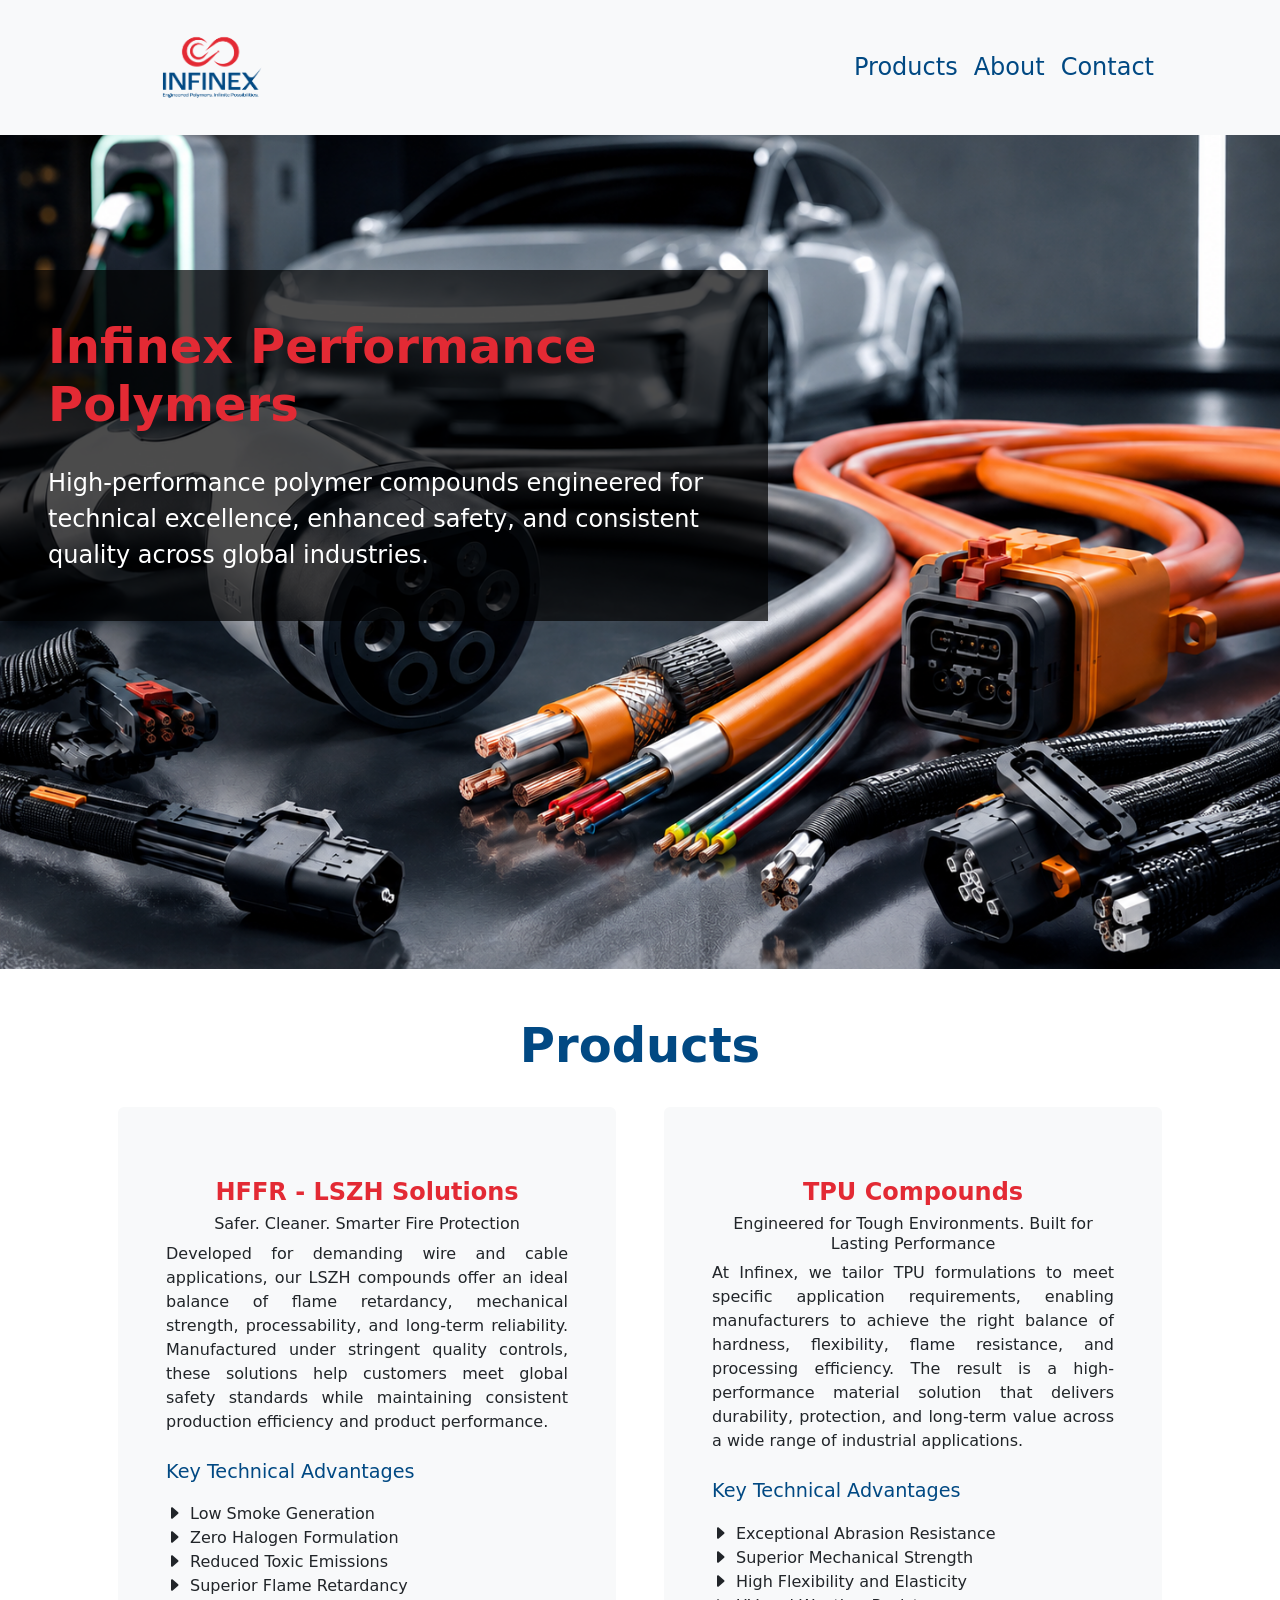
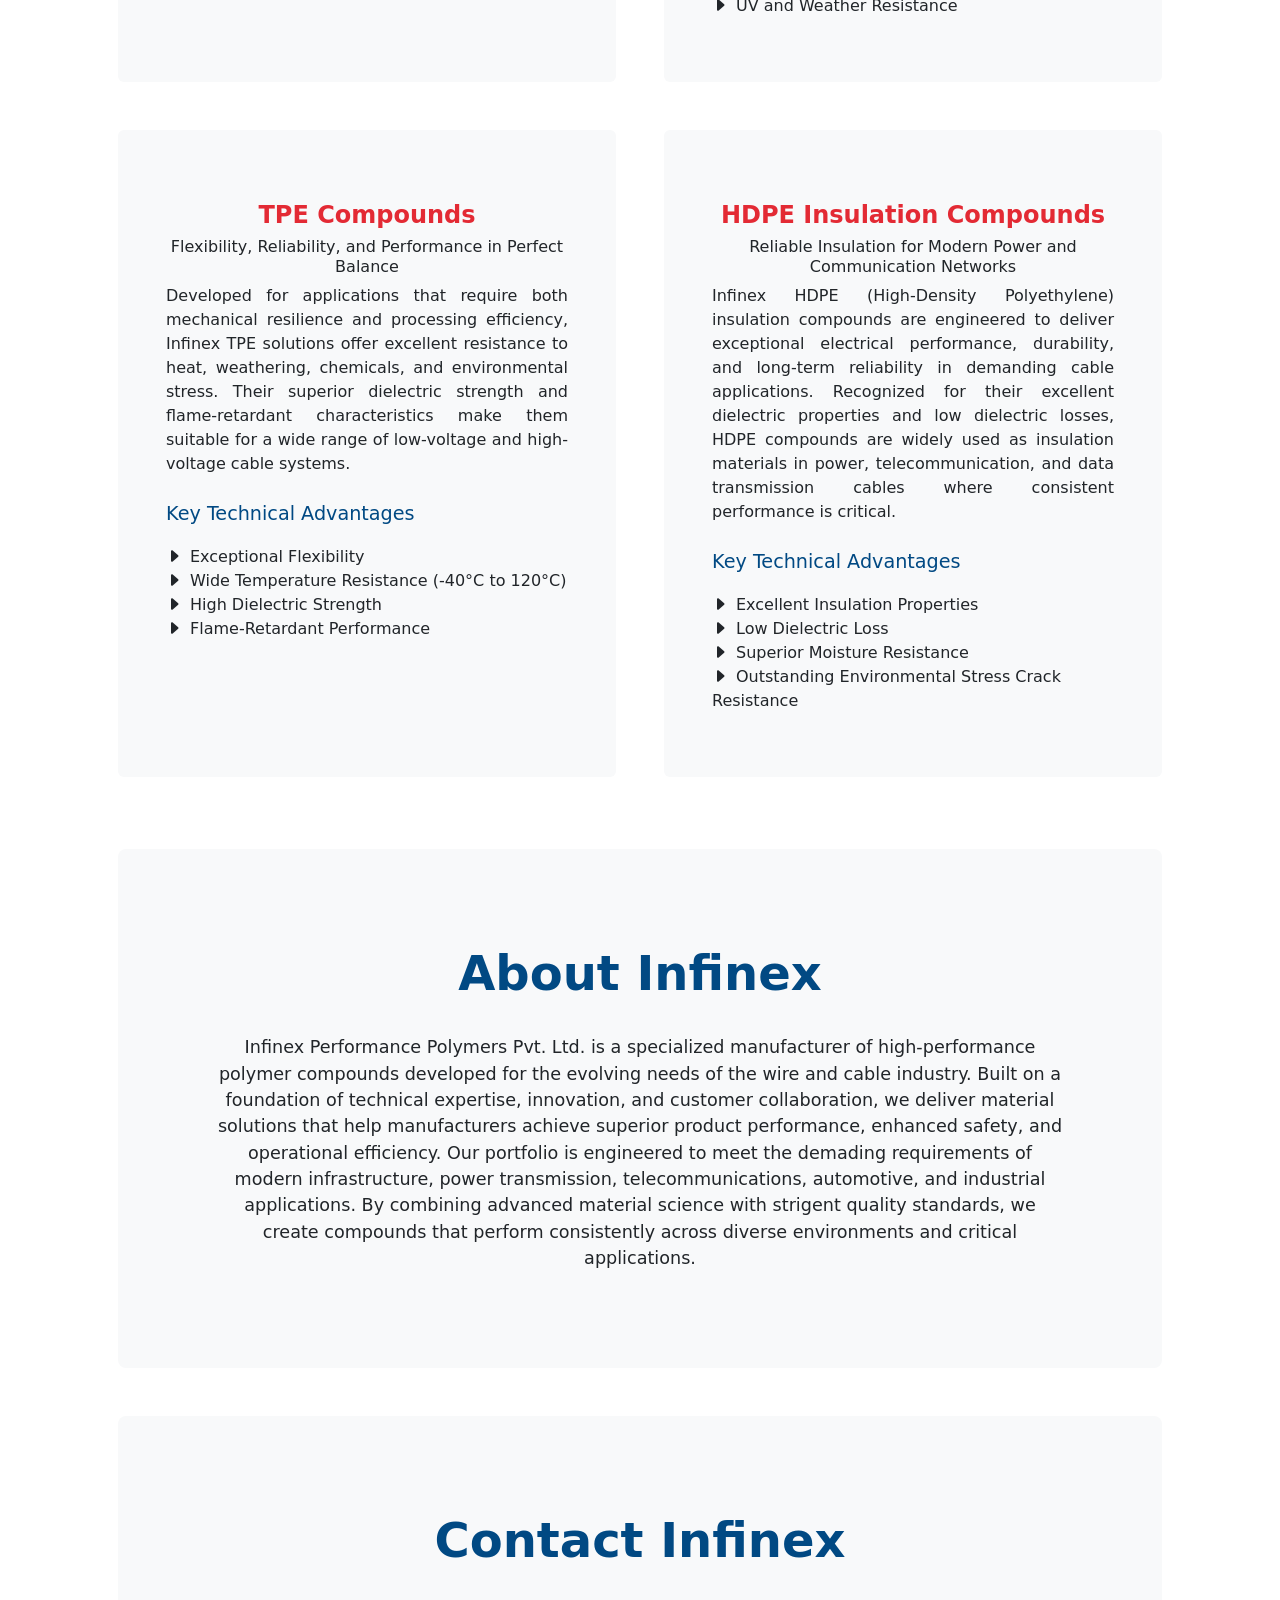
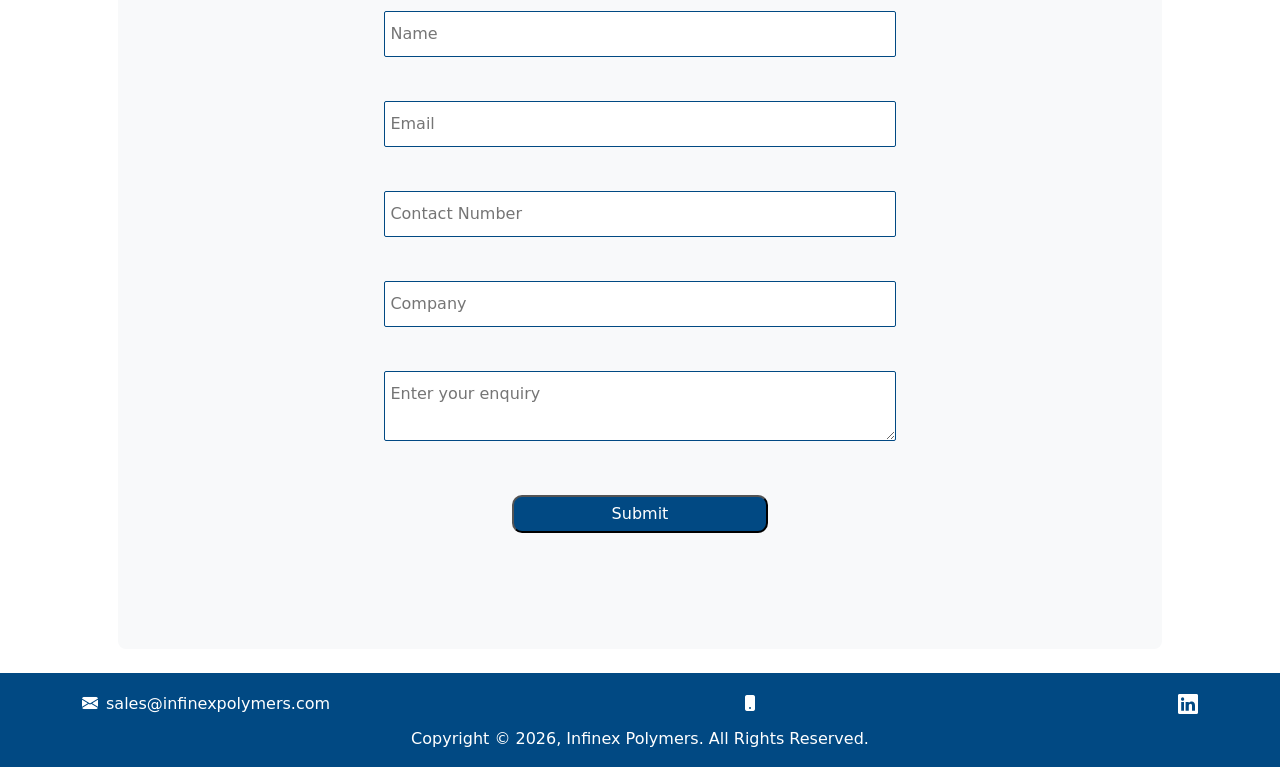
<file: index.html>
<!DOCTYPE html>
<html lang="en">
    <head>
        <meta charset="utf-8" />
        <meta name="viewport" content="width=device-width, initial-scale=1, shrink-to-fit=no" />
        <meta name="description" content="" />
        <meta name="author" content="" />
        <title>Infinex</title>
        <!-- Favicon-->
        <link rel="icon" type="image/x-icon" href="assets/favicon.ico" />
        <!-- Bootstrap icons-->
        <link href="https://cdn.jsdelivr.net/npm/bootstrap-icons@1.4.1/font/bootstrap-icons.css" rel="stylesheet" />
        <!-- Core theme CSS (includes Bootstrap)-->
        <link href="css/styles.css" rel="stylesheet" />
    </head>
    <body>
        <!-- Responsive navbar-->
        <nav class="navbar navbar-expand-lg navbar-dark bg-light head">
            <div class="container px-lg-5">
                <a class="navbar-brand" href="#!"><img class="logo" src="./assets/infinix.png"></img></a>
                <button class="navbar-toggler" type="button" data-bs-toggle="collapse" data-bs-target="#navbarSupportedContent" aria-controls="navbarSupportedContent" aria-expanded="false" aria-label="Toggle navigation"><span class="navbar-toggler-icon"></span></button>
                <div class="collapse navbar-collapse" id="navbarSupportedContent">
                    <ul class="navbar-nav ms-auto mb-2 mb-lg-0">
                        
                        <li class="nav-item"><a class="nav-link" href="#products">Products</a></li>
						<li class="nav-item"><a class="nav-link active" aria-current="page" href="#about">About</a></li>
                        <li class="nav-item"><a class="nav-link" href="#contact">Contact</a></li>
                    </ul>
                </div>
            </div>
        </nav>
        <!-- Header-->
        <header class="py-5" style="margin-top:5vh";>
		<div class="banner">
            <div class="container px-lg-5">
                <div class="banner-text">
                    <div class="m-4 m-lg-5">
                        <h1 class="display-5 fw-bold" style="color:#e32a34;">Infinex Performance Polymers</h1><br/>
                        <p class="fs-4" style="color:white!important">High-performance polymer compounds engineered for technical excellence, enhanced safety, and consistent quality across global industries.</p>
                       <!-- <a class="btn btn-primary btn-lg" href="#!">Call to action</a>-->
                    </div>
                </div>
            </div>
			</div>
        </header>
        <!-- Page Content-->
        <section class="pt-4"  id="products" >
            <div class="container px-lg-5">
                <!-- Page Features-->
				 <h1 class="display-5 fw-bold" style="color:#014983;text-align:center;">Products</h1><br/>
                <div class="row gx-lg-5">
                    <div class="col-lg-6  mb-5">
                        <div class="card bg-light border-0 h-100">
                            <div class="card-body text-center p-4 p-lg-5 pt-0 pt-lg-0">
                                <div class="feature"></div>
                                <h2 class="fs-4 fw-bold" style="color:#e32a34;">HFFR - LSZH Solutions</h2>
								<h6>Safer. Cleaner. Smarter Fire Protection</h6>
                                <p class="mb-0" style="text-align:justify">Developed for demanding wire and cable applications, our LSZH compounds offer an ideal
								balance of flame retardancy, mechanical strength, processability, and long-term reliability. 
								Manufactured under stringent quality controls, these solutions help customers meet global safety 
								standards while maintaining consistent production efficiency and product performance.</p><br/>
								<p style="text-align:left; color:#014983; font-size:1.2rem">Key Technical Advantages
								<ul style="padding:0px;">
								<li style="list-style:none; text-align:left"><i class="bi bi-caret-right-fill me-2"></i>Low Smoke Generation</i>
								<li style="list-style:none; text-align:left"><i class="bi bi-caret-right-fill me-2"></i>Zero Halogen Formulation</li>
								<li style="list-style:none; text-align:left"><i class="bi bi-caret-right-fill me-2"></i>Reduced Toxic Emissions</li>
								<li style="list-style:none; text-align:left"><i class="bi bi-caret-right-fill me-2"></i>Superior Flame Retardancy</li>
								</ul>
								</p>
                            </div>
                        </div>
                    </div>
                    <div class="col-lg-6  mb-5">
                        <div class="card bg-light border-0 h-100">
                            <div class="card-body text-center p-4 p-lg-5 pt-0 pt-lg-0">
                                <div class="feature"></div>
                                 <h2 class="fs-4 fw-bold" style="color:#e32a34;">TPU Compounds</h2>
								<h6>Engineered for Tough Environments. Built for Lasting Performance</h6>
                                <p class="mb-0" style="text-align:justify">At Infinex, we tailor TPU formulations to meet 
								specific application requirements, enabling manufacturers to achieve the right balance of hardness, 
								flexibility, flame resistance, and processing efficiency. The result is a high-performance material 
								solution that delivers durability, 
								protection, and long-term value across a wide range of industrial applications.</p><br/>
								<p style="text-align:left; color:#014983; font-size:1.2rem">Key Technical Advantages
								<ul style="padding:0px;">
								<li style="list-style:none; text-align:left"><i class="bi bi-caret-right-fill me-2"></i>Exceptional Abrasion Resistance</i>
								<li style="list-style:none; text-align:left"><i class="bi bi-caret-right-fill me-2"></i>Superior Mechanical Strength</li>
								<li style="list-style:none; text-align:left"><i class="bi bi-caret-right-fill me-2"></i>High Flexibility and Elasticity</li>
								<li style="list-style:none; text-align:left"><i class="bi bi-caret-right-fill me-2"></i>UV and Weather Resistance</li>
								</ul>
								</p>
                            </div>
                        </div>
                    </div>
                    <div class="col-lg-6  mb-5">
                        <div class="card bg-light border-0 h-100">
                            <div class="card-body text-center p-4 p-lg-5 pt-0 pt-lg-0">
                                <div class="feature"></div>
                                <h2 class="fs-4 fw-bold" style="color:#e32a34;">TPE Compounds</h2>
								<h6>Flexibility, Reliability, and Performance in Perfect Balance</h6>
                                <p class="mb-0" style="text-align:justify">Developed for applications that require both mechanical resilience and 
								processing efficiency, Infinex TPE solutions offer excellent resistance to heat, weathering, chemicals, and environmental stress. 
								Their superior dielectric strength and 
								flame-retardant characteristics make them suitable for a wide range of low-voltage and high-voltage cable systems.</p><br/>
								<p style="text-align:left; color:#014983; font-size:1.2rem">Key Technical Advantages
								<ul style="padding:0px;">
								<li style="list-style:none; text-align:left"><i class="bi bi-caret-right-fill me-2"></i>Exceptional Flexibility</i>
								<li style="list-style:none; text-align:left"><i class="bi bi-caret-right-fill me-2"></i>Wide Temperature Resistance (-40&deg;C to 120&deg;C)</li>
								<li style="list-style:none; text-align:left"><i class="bi bi-caret-right-fill me-2"></i>High Dielectric Strength</li>
								<li style="list-style:none; text-align:left"><i class="bi bi-caret-right-fill me-2"></i>Flame-Retardant Performance</li>
								</ul>
								</p>
                            </div>
                        </div>
                    </div>
                    <div class="col-lg-6  mb-5">
                        <div class="card bg-light border-0 h-100">
                            <div class="card-body text-center p-4 p-lg-5 pt-0 pt-lg-0">
                                <div class="feature"></div>
                                <h2 class="fs-4 fw-bold" style="color:#e32a34;">HDPE Insulation Compounds</h2>
								<h6>Reliable Insulation for Modern Power and Communication Networks</h6>
                                <p class="mb-0" style="text-align:justify">Infinex HDPE (High-Density Polyethylene) insulation compounds are engineered to deliver exceptional 
								electrical performance, durability, and long-term reliability in demanding cable applications. Recognized for their excellent dielectric 
								properties and low dielectric losses, HDPE compounds 
								are widely used as insulation materials in power, telecommunication, and data transmission cables where consistent performance is critical.</p><br/>
								<p style="text-align:left; color:#014983; font-size:1.2rem">Key Technical Advantages
								<ul style="padding:0px;">
								<li style="list-style:none; text-align:left"><i class="bi bi-caret-right-fill me-2"></i>Excellent Insulation Properties</i>
								<li style="list-style:none; text-align:left"><i class="bi bi-caret-right-fill me-2"></i>Low Dielectric Loss</li>
								<li style="list-style:none; text-align:left"><i class="bi bi-caret-right-fill me-2"></i>Superior Moisture Resistance</li>
								<li style="list-style:none; text-align:left"><i class="bi bi-caret-right-fill me-2"></i>Outstanding Environmental Stress Crack Resistance</li>
								</ul>
								</p>
                            </div>
                        </div>
                    </div>
                    
                </div>
            </div>
        </section>
		<section class="py-5" id="about">
            <div class="container px-lg-5">
                <div class="p-4 p-lg-5 bg-light rounded-3 text-center">
                    <div class="m-4 m-lg-5">
                        <h1 class="display-5 fw-bold" style="color:#014983;">About Infinex</h1><br/>
                        <p class="fs-4" style="font-size:1.1rem!important;">Infinex Performance Polymers Pvt. Ltd. is a specialized manufacturer of
high-performance polymer compounds developed for the evolving needs of
the wire and cable industry. Built on a foundation of technical expertise,
innovation, and customer collaboration, we deliver material solutions that
help manufacturers achieve superior product performance, enhanced safety,
and operational efficiency.
Our portfolio is engineered to meet the demading requirements of modern
infrastructure, power transmission, telecommunications, automotive, and
industrial applications. By combining advanced material science with strigent
quality standards, we create compounds that perform consistently across
diverse environments and critical applications.</p>
                       <!-- <a class="btn btn-primary btn-lg" href="#!">Call to action</a>-->
                    </div>
                </div>
          </section>
		  <section class="py-5" id="contact">
		  <div class="container px-lg-5">
                <div class="p-4 p-lg-5 bg-light rounded-3 text-center">
                    <div class="m-4 m-lg-5">
                        <h1 class="display-5 fw-bold" style="color:#014983;">Contact Infinex</h1><br/>
		  <form class="contact" action="https://formsubmit.co/purushotham@infinexpolymers.com" method="POST">
    <input type="hidden" name="_captcha" value="false">
    <input type="hidden" name="_subject" value="New enquiry from Infinex website">
	<input type="hidden" name="_template" value="table">
    <input type="hidden" name="_next" value="https://infinexpolymers.com/thankyou.html">

    <input type="text" name="name" placeholder="Name" required><br/>

    <input type="email" name="email" placeholder="Email" required><br/>
	
	 <input type="number" name="phone" placeholder="Contact Number" required><br/>
	 
	  <input type="text" name="company" placeholder="Company" required></br>

    <textarea name="message" placeholder="Enter your enquiry" required></textarea></br>

    <button type="submit">Submit</button>
	</div>
	</div>
	</div>
	</section>
</form>
		  
        <!-- Footer-->
        <!--<footer class="py-5 bg-black">
            
			<p class="copyright" style="color:white;">
			
    Copyright &copy; <span id="year"></span>, Infinex Polymers. All Rights Reserved
	<span class="contact">
	<a href="https://www.linkedin.com/company/infinex-performance-polymers-pvt-ltd" target="_blank" class="text-white text-decoration-none">
    <i class="bi bi-linkedin"></i> 
</a>
	<a href="mailto:sales@infinexpolymers.com" class="text-white text-decoration-none">
    <i class="bi bi-envelope-fill"></i> sales@infinexpolymers.com
</a>
<i class="bi bi-phone-fill text-white"></i>12345678
</span>
	
</p>-->
<footer class="py-3" style="background:#014983;">
    <div class="container">

        <!-- Contact Row -->
        <div class="d-flex justify-content-between align-items-center flex-wrap mb-2">

            <!-- Left -->
            <div>
                <a href="mailto:sales@infinexpolymers.com" class="text-white text-decoration-none">
                    <i class="bi bi-envelope-fill me-2"></i>sales@infinexpolymers.com
                </a>
            </div>

            <!-- Center -->
            <div>
                <a href="tel:+911234567890" class="text-white text-decoration-none">
                    <i class="bi bi-phone-fill me-2"></i>
                </a>
            </div>

            <!-- Right -->
            <div>
                <a href="https://www.linkedin.com/company/infinex-performance-polymers-pvt-ltd"
                   target="_blank"
                   class="text-white text-decoration-none">
                    <i class="bi bi-linkedin fs-5"></i>
                </a>
            </div>

        </div>

        <!-- Copyright Row -->
        <div class="text-center text-white">
            Copyright &copy; <span id="year"></span>, Infinex Polymers. All Rights Reserved.
        </div>

    </div>
</footer>

<script>
    document.getElementById("year").textContent = new Date().getFullYear();
</script></div>
        </footer>
        <!-- Bootstrap core JS-->
        <script src="https://cdn.jsdelivr.net/npm/bootstrap@5.2.3/dist/js/bootstrap.bundle.min.js"></script>
        <!-- Core theme JS-->
        <script src="js/scripts.js"></script>
    </body>
</html>
</file>
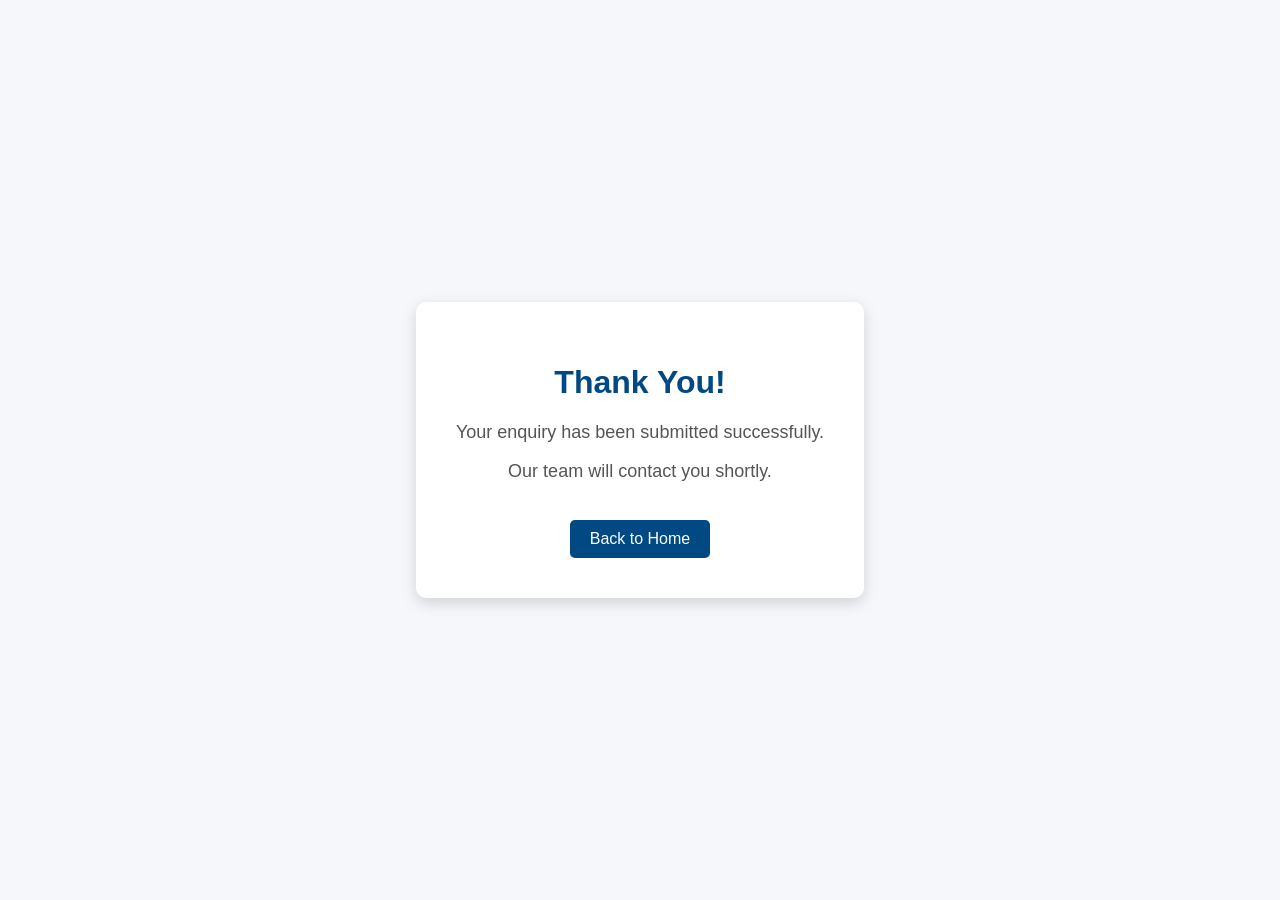
<file: thankyou.html>
<!DOCTYPE html>
<html>
<head>
    <title>Thank You</title>
    <style>
        body{
            font-family:Arial,sans-serif;
            display:flex;
            justify-content:center;
            align-items:center;
            height:100vh;
            margin:0;
            background:#f5f7fa;
        }

        .box{
            text-align:center;
            padding:40px;
            background:#fff;
            border-radius:10px;
            box-shadow:0 5px 15px rgba(0,0,0,.15);
            max-width:500px;
        }

        h1{
            color:#014983;
        }

        p{
            color:#555;
            font-size:18px;
        }

        a{
            display:inline-block;
            margin-top:20px;
            padding:10px 20px;
            background:#014983;
            color:#fff;
            text-decoration:none;
            border-radius:5px;
        }
    </style>
</head>
<body>

<div class="box">
    <h1>Thank You!</h1>
    <p>Your enquiry has been submitted successfully.</p>
    <p>Our team will contact you shortly.</p>

    <a href="index.html">Back to Home</a>
</div>

</body>
</html>
</file>
